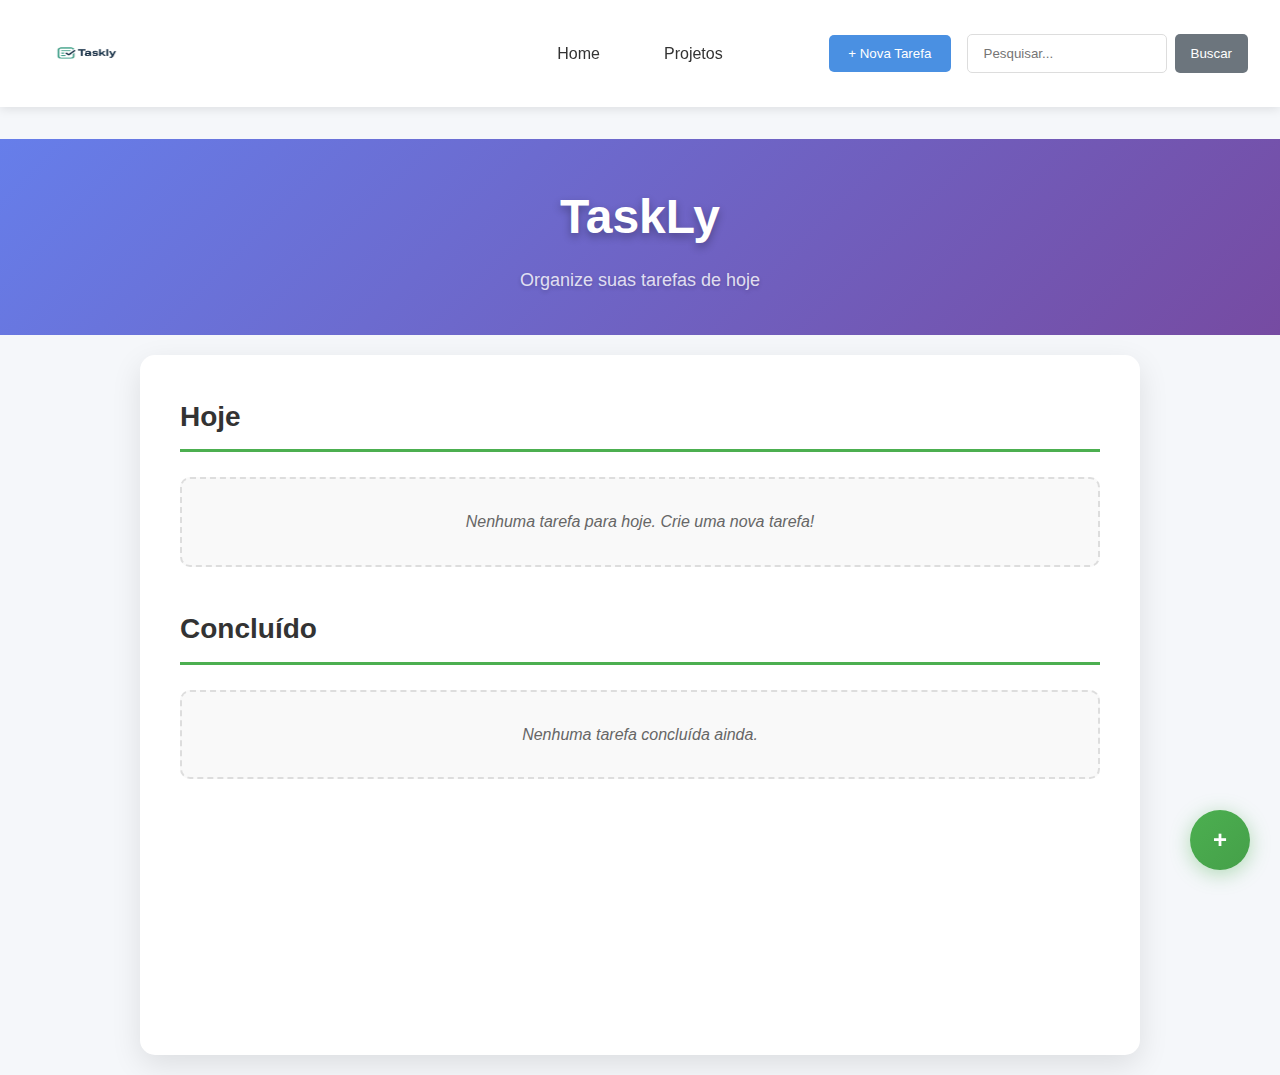
<file: html/hoje.html>
<!DOCTYPE html>
<html lang="pt-br">
<head>
    <meta charset="UTF-8">
    <meta name="viewport" content="width=device-width, initial-scale=1.0">
    <title>TaskLy</title>
    <link rel="stylesheet" href="../CSS/style.css">
    <link rel="shortcut icon" href="../images/favicon.png" type="image/x-icon">
</head>
<body>

    <!--! COMEÇO DO CABEÇALHO -->
    <header>
        <img href="index.html" src="../images/logo.png" alt="logo TaskLy"> <!--! IMAGEM DO LOGO -->
        <div class="nav"> <!--! MENU DE NAVEGAÇÃO -->
            <a href="index.html">Home</a> <!--! LINK PARA A PÁGINA INICIAL -->
            <a href="projetos.html">Projetos</a> <!--! LINK PARA A PÁGINA DE PROJETOS -->
        </div>
        
        <div class="header-right">
            <div class="bTarefa"> <!--! BOTÃO PARA ADICIONAR UMA NOVA TAREFA -->
                <button id="novaTarefaBtn">+ Nova Tarefa</button> <!--! BOTÃO PARA ADICIONAR UMA NOVA TAREFA -->
            </div>

            <div class="pesquisa"> <!--! BARRA DE PESQUISA -->
                <input type="text" placeholder="Pesquisar..."> <!--! CAMPO DE PESQUISA -->
                <button>Buscar</button> <!--! BOTÃO DE PESQUISA --> 
            </div>
        </div>
    </header> <!--! FIM DO CABEÇALHO --> 

    <section class="banner">
        <h1>TaskLy</h1>
        <p>Organize suas tarefas de hoje</p>
    </section>

    <div class="main-container-hoje">
        <div class="secao-tarefas">
            <h2>Hoje</h2>
            <div id="lista-tarefas-hoje" class="lista-tarefas">
                <!-- Tarefas de hoje aparecerão aqui -->
            </div>
        </div>

        <div class="secao-tarefas">
            <h2>Concluído</h2>
            <div id="lista-tarefas-concluidas" class="lista-tarefas">
                <!-- Tarefas concluídas aparecerão aqui -->
            </div>
        </div>
    </div>

    <!-- Botão flutuante para nova tarefa -->
    <div class="fab-container">
        <button id="fabNovaTarefa" class="fab" title="Criar nova tarefa">
            <span class="fab-icon">+</span>
        </button>
    </div>

     <!--! MODAL PARA ADICIONAR UMA NOVA TAREFA -->
 <div id="modalNovaTarefa" class="modal">
        <div class="modal-content"> <!--! CONTEÚDO DO MODAL -->
            <h2>Nova Tarefa</h2>
            <form id="formNovaTarefa">
                <div class="form-group">
                    <label for="titulo">Título:</label>
                    <input type="text" id="titulo" name="titulo" required>
                </div>
                
                <div class="form-group"> <!--! GRUPO DE CAMPOS DO FORMULÁRIO -->
                    <label for="descricao">Descrição:</label> <!--! Rótulo do campo de descrição -->
                    <textarea id="descricao" name="descricao" placeholder="Descreva sua tarefa..."></textarea>
                </div>
                
                <div class="form-group"> <!--! GRUPO DE CAMPOS DO FORMULÁRIO -->
                    <label for="prazo">Prazo:</label> <!--! Rótulo do campo de prazo -->
                    <input type="date" id="prazo" name="prazo" required>
                </div>
                
                <div class="form-group"> <!--! GRUPO DE CAMPOS DO FORMULÁRIO -->
                    <label for="prioridade">Prioridade:</label> <!--! Rótulo do campo de prioridade -->
                    <select id="prioridade" name="prioridade" required> <!--! CAMPO DE SELEÇÃO DE PRIORIDADE -->
                        <option value="">Selecione a prioridade</option> <!--! OPÇÃO PADRÃO -->
                        <option value="baixa">Baixa</option> <!--! OPÇÃO DE PRIORIDADE BAIXA -->
                        <option value="media">Média</option> <!--! OPÇÃO DE PRIORIDADE MÉDIA -->
                        <option value="alta">Alta</option> <!--! OPÇÃO DE PRIORIDADE ALTA -->
                    </select>
                </div>
                <div class="modal-buttons"> <!--! GRUPO DE BOTÕES DO MODAL -->
                    <button type="button" class="btn-cancel" id="cancelarBtn">Cancelar</button> <!--! BOTÃO DE CANCELAR -->
                    <button type="submit" class="btn-save">Salvar</button> <!--! BOTÃO DE SALVAR -->
                </div>
           </form>
        </div>        

        <footer> <!--! RODAPÉ -->
        <p>&copy; 2025 TaskLy|Todos os direitos reservados.</p> <!--! COPYRIGHT -->
    </footer> <!--! FIM DO RODAPÉ -->
    
    <script src="../js/java.js"></script>
    <script src="../js/hoje.js"></script>
</body>
</html>
</file>
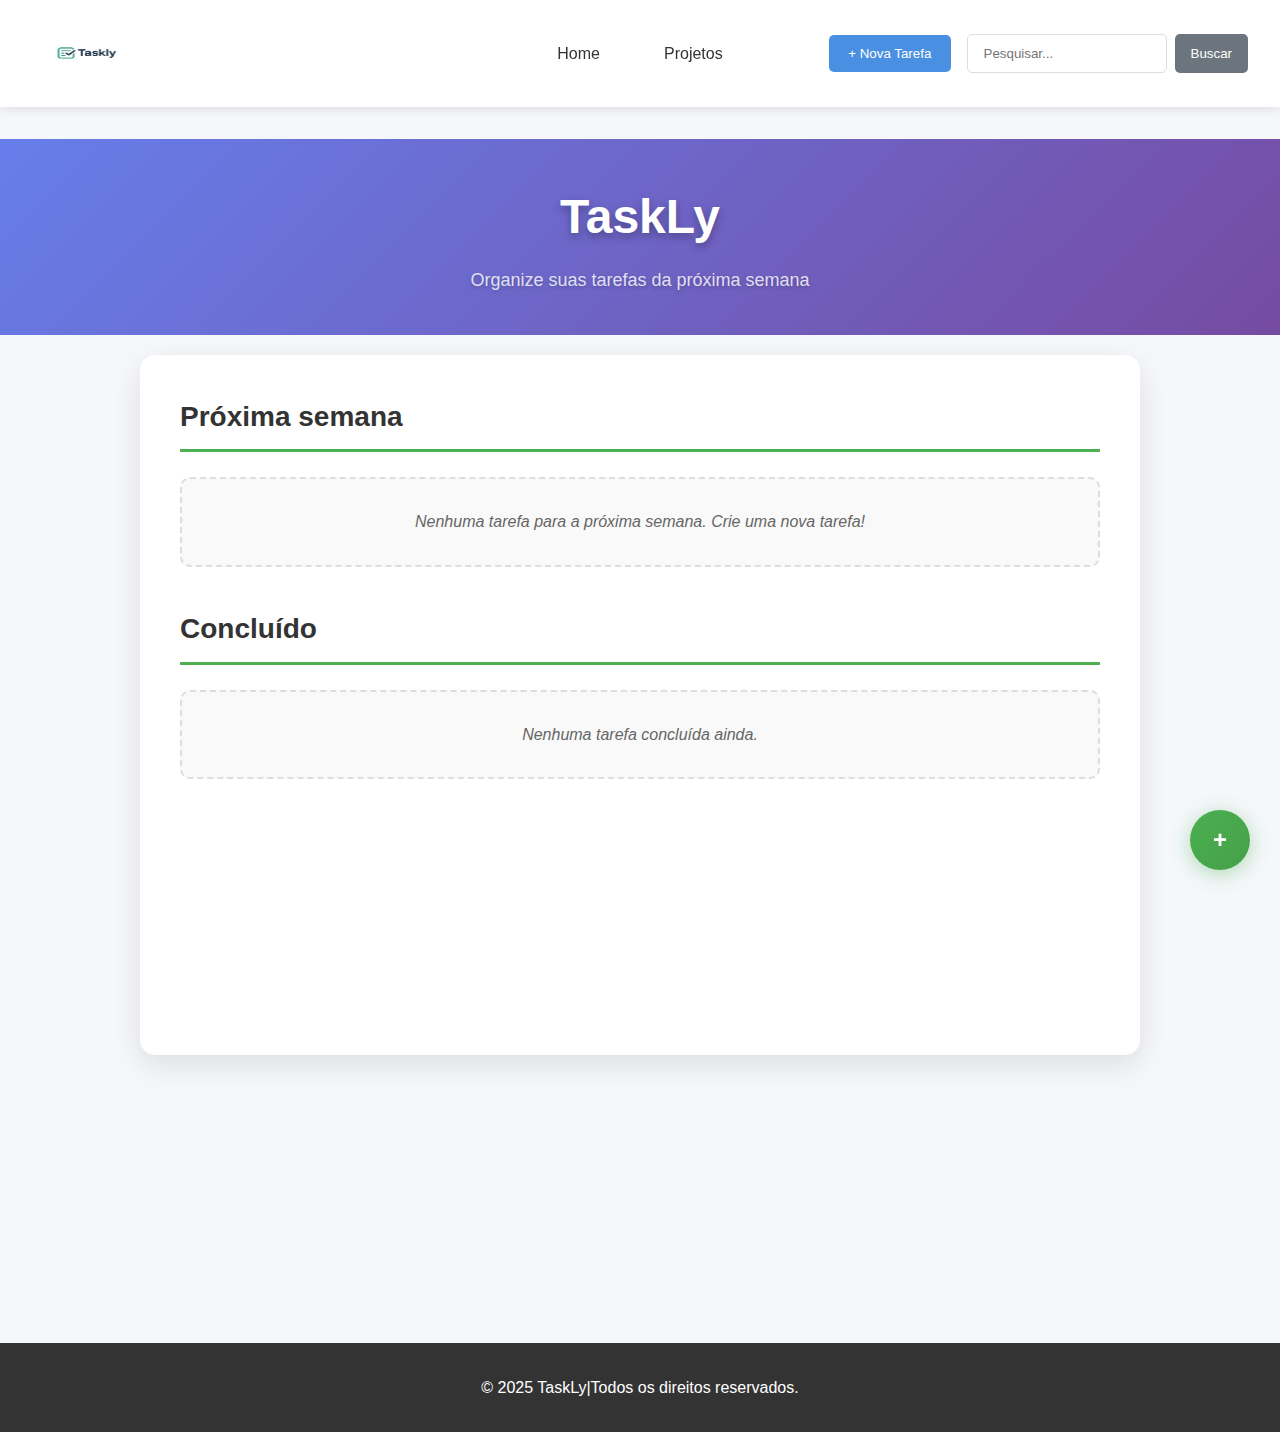
<file: html/prox.html>
<!DOCTYPE html>
<html lang="pt-br">
<head>
    <meta charset="UTF-8">
    <meta name="viewport" content="width=device-width, initial-scale=1.0">
    <title>TaskLy</title>
    <link rel="stylesheet" href="../CSS/style.css">
    <link rel="shortcut icon" href="../images/favicon.png" type="image/x-icon">
</head>
<body>

    <!--! COMEÇO DO CABEÇALHO -->
    <header>
        <img href="index.html" src="../images/logo.png" alt="logo TaskLy"> <!--! IMAGEM DO LOGO -->
        <div class="nav"> <!--! MENU DE NAVEGAÇÃO -->
            <a href="index.html">Home</a> <!--! LINK PARA A PÁGINA INICIAL -->
            <a href="projetos.html">Projetos</a> <!--! LINK PARA A PÁGINA DE PROJETOS -->
        </div>
        
        <div class="header-right">
            <div class="bTarefa"> <!--! BOTÃO PARA ADICIONAR UMA NOVA TAREFA -->
                <button id="novaTarefaBtn">+ Nova Tarefa</button> <!--! BOTÃO PARA ADICIONAR UMA NOVA TAREFA -->
            </div>

            <div class="pesquisa"> <!--! BARRA DE PESQUISA -->
                <input type="text" placeholder="Pesquisar..."> <!--! CAMPO DE PESQUISA -->
                <button>Buscar</button> <!--! BOTÃO DE PESQUISA --> 
            </div>
        </div>
    </header> <!--! FIM DO CABEÇALHO --> 

    <section class="banner">
        <h1>TaskLy</h1>
        <p>Organize suas tarefas da próxima semana</p>
    </section>

    <div class="main-container-prox">
        <div class="secao-tarefas">
            <h2>Próxima semana</h2>
            <div id="lista-tarefas-prox" class="lista-tarefas">
                <!-- Tarefas da próxima semana aparecerão aqui -->
            </div>
        </div>

        <div class="secao-tarefas">
            <h2>Concluído</h2>
            <div id="lista-tarefas-concluidas-prox" class="lista-tarefas">
                <!-- Tarefas concluídas aparecerão aqui -->
            </div>
        </div>
    </div>

    <!-- Botão flutuante para nova tarefa -->
    <div class="fab-container">
        <button id="fabNovaTarefaProx" class="fab" title="Criar nova tarefa">
            <span class="fab-icon">+</span>
        </button>
    </div>

     <!--! MODAL PARA ADICIONAR UMA NOVA TAREFA -->
    <div id="modalNovaTarefaProx" class="modal">
        <div class="modal-content"> <!--! CONTEÚDO DO MODAL -->
            <h2>Nova Tarefa</h2>
            <form id="formNovaTarefaProx">
                <div class="form-group">
                    <label for="tituloProx">Título:</label>
                    <input type="text" id="tituloProx" name="titulo" required>
                </div>
                
                <div class="form-group"> <!--! GRUPO DE CAMPOS DO FORMULÁRIO -->
                    <label for="descricaoProx">Descrição:</label> <!--! Rótulo do campo de descrição -->
                    <textarea id="descricaoProx" name="descricao" placeholder="Descreva sua tarefa..."></textarea>
                </div>
                
                <div class="form-group"> <!--! GRUPO DE CAMPOS DO FORMULÁRIO -->
                    <label for="prazoProx">Prazo:</label> <!--! Rótulo do campo de prazo -->
                    <input type="date" id="prazoProx" name="prazo" required>
                </div>
                
                <div class="form-group"> <!--! GRUPO DE CAMPOS DO FORMULÁRIO -->
                    <label for="prioridadeProx">Prioridade:</label> <!--! Rótulo do campo de prioridade -->
                    <select id="prioridadeProx" name="prioridade" required> <!--! CAMPO DE SELEÇÃO DE PRIORIDADE -->
                        <option value="">Selecione a prioridade</option> <!--! OPÇÃO PADRÃO -->
                        <option value="baixa">Baixa</option> <!--! OPÇÃO DE PRIORIDADE BAIXA -->
                        <option value="media">Média</option> <!--! OPÇÃO DE PRIORIDADE MÉDIA -->
                        <option value="alta">Alta</option> <!--! OPÇÃO DE PRIORIDADE ALTA -->
                    </select>
                </div>
                <div class="modal-buttons"> <!--! GRUPO DE BOTÕES DO MODAL -->
                    <button type="button" class="btn-cancel" id="cancelarBtnProx">Cancelar</button> <!--! BOTÃO DE CANCELAR -->
                    <button type="submit" class="btn-save">Salvar</button> <!--! BOTÃO DE SALVAR -->
                </div>
           </form>
        </div>
    </div>

    <footer> <!--! RODAPÉ -->
        <p>&copy; 2025 TaskLy|Todos os direitos reservados.</p> <!--! COPYRIGHT -->
    </footer> <!--! FIM DO RODAPÉ -->
    
    <script src="../js/java.js"></script>
    <script src="../js/prox.js"></script>
</body>
</html>
</file>
<file: CSS/style.css>
/* Reset e configurações gerais */
* {
    margin: 0; /*! REMOVE A MARGEM PADRÃO */
    padding: 0; /*! REMOVE O PADDING PADRÃO */
    box-sizing: border-box; /*! INCLUIR PADDING E BORDAS NA LARGURA E ALTURA */
}

body {
    font-family: 'Arial', sans-serif; /*! FONTE PADRÃO */
    background-color: #f5f7fa; /*! COR DE FUNDO */
    color: #333; /*! COR DE TEXTO */
    line-height: 1.6; /*! ESPAÇO ENTRE LINHAS */
}

/* Header */
header { 
    background-color: #fff; /*! COR DE FUNDO */
    box-shadow: 0 2px 10px rgba(0, 0, 0, 0.1); /*! SOMBRA */
    padding: 1rem 2rem; /*! PADDING */
    display: flex; /*! DISPLAY FLEX */
    align-items: center; /*! ALINHAR ITENS NO CENTRO */
    justify-content: space-between; /*! ESPAÇAR ITENS IGUALMENTE */
    position: sticky; /*! POSIÇÃO FIXA */
    top: 0; /*! POSIÇÃO SUPERIOR */
    z-index: 1000; /*! Z-INDEX */
}

/* Logo no canto esquerdo */
header img {
    height: 75px; /*! ALTURA */
    width: 75px; /*! LARGURA */
    margin-left: 1rem; /*! MARGEM ESQUERDA */
    margin-right: 1rem; /*! MARGEM DIREITA */
}

/* Navegação centralizada */
.nav {
    display: flex; /*! DISPLAY FLEX */
    gap: 2rem; /*! ESPAÇO ENTRE ITENS */
    position: absolute; /*! POSIÇÃO ABSOLUTA */
    left: 50%; /*! POSIÇÃO ESQUERDA */
    transform: translateX(-50%); /*! TRANSFORMAR */
}

.nav a {
    text-decoration: none; /*! SEM DECORAÇÃO */
    color: #333; /*! COR DE TEXTO */
    font-weight: 500; /*! PESO DA FONTE */
    padding: 0.5rem 1rem; /*! PADDING */
    border-radius: 5px; /*! BORDA ARREDONDADA */
    transition: all 0.3s ease; /*! TRANSIÇÃO */
}

.nav a:hover {
    background-color: #4a90e2; /*! COR DE FUNDO APOS PASSAR O CURSOR DO MOUSE */
    color: #fff; /*! COR DE TEXTO APOS PASSAR O CURSOR DO MOUSE*/
    border-radius: 5px; /*! BORDA ARREDONDADA */
    
}

/* Área direita com botão e pesquisa */
.header-right {
    display: flex; /*! DISPLAY FLEX */
    align-items: center; /*! ALINHAR ITENS NO CENTRO */
    gap: 1rem; /*! ESPAÇO ENTRE ITENS */
}

/* Botão Nova Tarefa */
.bTarefa button {
    background-color: #4a90e2; /*! COR DE FUNDO */
    color: #fff; /*! COR DE TEXTO */
    border: none; /*! SEM BORDA */
    padding: 0.7rem 1.2rem; /*! PADDING */
    border-radius: 5px; /*! BORDA ARREDONDADA */
    cursor: pointer; /*! CURSOR POINTER */
    font-weight: 500; /*! PESO DA FONTE */
    transition: background-color 0.3s ease, transform 0.3s ease; /*! TRANSIÇÃO */
}

.bTarefa button:hover {
    background-color: #357abd; /*! COR DE FUNDO */
    transform: translateY(-2px); /*! TRANSFORMAR */
}

/* Barra de pesquisa */
.pesquisa {
    display: flex; /*! DISPLAY FLEX */
    gap: 0.5rem; /*! ESPAÇO ENTRE ITENS */
}

.pesquisa input {
    padding: 0.7rem 1rem; /*! PADDING */
    border: 1px solid #ddd; /*! BORDA */
    border-radius: 5px; /*! BORDA ARREDONDADA */
    width: 200px; /*! LARGURA */
    outline: none; /*! SEM OUTLINE */
    transition: border-color 0.3s ease; /*! TRANSIÇÃO */
}

.pesquisa input:focus {
    border-color: #4a90e2; /*! COR DE BORDA */
}

.pesquisa button {
    background-color: #6c757d; /*! COR DE FUNDO */
    color: white; /*! COR DE TEXTO */
    border: none; /*! SEM BORDA */
    padding: 0.7rem 1rem; /*! PADDING */
    border-radius: 5px; /*! BORDA ARREDONDADA */
    cursor: pointer; /*! CURSOR POINTER */
    transition: background-color 0.3s ease, transform 0.3s ease; /*! TRANSIÇÃO */
}

.pesquisa button:hover {
    background-color: #5a6268; /*! COR DE FUNDO */
    transform: translateY(-2px); /*! TRANSFORMAR */
}

/* Banner centralizado */
.banner {
    text-align: center; /*! TEXTO CENTRALIZADO */
    padding: 4rem 2rem; /*! PADDING */
    background: linear-gradient(135deg, #667eea 0%, #764ba2 100%); /*! GRADIENTE */
    color: white; /*! COR DE TEXTO */
    margin: 2rem 0; /*! MARGEM */
    
}

.banner h1 {
    font-size: 3rem; /*! TAMANHO DA FONTE */
    margin-bottom: 1rem; /*! MARGEM INFERIOR */
    font-weight: 700; /*! PESO DA FONTE */
}

.banner p {
    font-size: 1.2rem; /*! TAMANHO DA FONTE */
    opacity: 0.9; /*! OPACIDADE */
}

/* Container principal */
.container {
    display: grid; /*! DISPLAY GRID */
    grid-template-columns: repeat(auto-fit, minmax(300px, 1fr)); /*! TEMPLATE COLUNAS */
    gap: 2rem; /*! ESPAÇO ENTRE ITENS */
    padding: 2rem;  /*! PADDING */
    max-width: 1200px; /*! LARGURA MÁXIMA */
    margin: 0 auto; /*! MARGEM */
}

/* Caixas dos containers */
.box, .Hoje, .prox, .projetos {
    background-color: white; /*! COR DE FUNDO */
    padding: 2rem; /*! PADDING */
    border-radius: 10px; /*! BORDA ARREDONDADA */
    box-shadow: 0 4px 15px rgba(0, 0, 0, 0.1); /*! SOMBRA */
    cursor: pointer; /*! CURSOR POINTER */
    transition: all 0.3s ease; /*! TRANSIÇÃO */
    border-left: 4px solid #4a90e2; /*! BORDA ESQUERDA */
}

.box:hover, .Hoje:hover, .prox:hover, .projetos:hover {
    transform: translateY(-5px); /*! TRANSFORMAR */
    box-shadow: 0 8px 25px rgba(0, 0, 0, 0.15); /*! SOMBRA */
}

.box h2, .Hoje h2, .prox h2, .projetos h2 {
    color: #333; /*! COR DE TEXTO */
    margin-bottom: 1rem; /*! MARGEM INFERIOR */
    font-size: 1.5rem; /*! TAMANHO DA FONTE */
}

.box p, .Hoje p, .prox p, .projetos p {
    color: #666; /*! COR DE TEXTO */
    line-height: 1.6; /*! ALTURA DA LINHA */
}

/* Cores diferentes para cada caixa */
.Hoje {
    border-left-color: #28a745; /*! COR DE BORDA */
}

.prox {
    border-left-color: #ffc107; /*! COR DE BORDA */
}

.projetos {
    border-left-color: #dc3545; /*! COR DE BORDA */ 
}

/* Modal para Nova Tarefa */
.modal {
    display: none; /*! DISPLAY NONE */ 
    position: fixed; /*! POSIÇÃO FIXA */
    z-index: 2000; /*! Z-INDEX */
    left: 0; /*! POSIÇÃO */
    top: 0; /*! POSIÇÃO */
    width: 100%; /*! LARGURA */
    height: 100%; /*! ALTURA */
    background-color: rgba(0, 0, 0, 0.5); /*! COR DE FUNDO */
    animation: fadeIn 0.3s ease; /*! ANIMAÇÃO */
}

.modal-content {
    background-color: white; /*! COR DE FUNDO */
    margin: 2% auto; /*! MARGEM */
    padding: 1.5rem; /*! PADDING */
    border-radius: 10px; /*! BORDA ARREDONDADA */
    width: 90%; /*! LARGURA */
    max-width: 450px; /*! LARGURA MÁXIMA */
    max-height: 90vh; /*! ALTURA MÁXIMA */
    overflow-y: auto; /*! OVERFLOW */
    position: relative; /*! POSIÇÃO RELATIVA */
    animation: slideIn 0.3s ease; /*! ANIMAÇÃO */
}

.modal h2 {
    margin-bottom: 1rem; /*! MARGEM INFERIOR */
    color: #333; /*! COR DE TEXTO */
    text-align: center; /*! TEXTO CENTRALIZADO */
    font-size: 1.3rem; /*! TAMANHO DA FONTE */
}

.form-group {
    margin-bottom: 0.8rem; /*! MARGEM INFERIOR */
}

.form-group label {
    display: block; /*! DISPLAY BLOCK */
    margin-bottom: 0.5rem; /*! MARGEM INFERIOR */
    font-weight: 500; /*! PESO DA FONTE */
    color: #333; /*! COR DE TEXTO */
}

.form-group input, 
.form-group textarea,
.form-group select {
    width: 100%; /*! LARGURA */
    padding: 0.6rem; /*! PADDING */
    border: 1px solid #ddd; /*! BORDA */
    border-radius: 5px; /*! BORDA ARREDONDADA */
    outline: none; /*! SEM OUTLINE */
    font-size: 0.9rem; /*! TAMANHO DA FONTE */
}

.form-group input:focus,
.form-group textarea:focus,
.form-group select:focus {
    border-color: #4a90e2; /*! COR DE BORDA */
}

.form-group textarea {
    resize: vertical; /*! REDIMENSIONAR VERTICALMENTE */
    min-height: 60px; /*! ALTURA MÍNIMA */
}

.modal-buttons {
    display: flex; /*! DISPLAY FLEX */
    gap: 0.8rem; /*! ESPAÇO ENTRE ITENS */
    justify-content: flex-end; /*! JUSTIFY CONTENT */
    margin-top: 1.2rem; /*! MARGEM INFERIOR */
}

.btn-cancel {
    background-color: #6c757d; /*! COR DE FUNDO */
    color: white; /*! COR DE TEXTO */
    border: none; /*! SEM BORDA */
    padding: 0.6rem 1.2rem; /*! PADDING */
    border-radius: 5px; /*! BORDA ARREDONDADA */
    cursor: pointer; /*! CURSOR POINTER */
    transition: background-color 0.3s ease; /*! TRANSIÇÃO */
    font-size: 0.9rem; /*! TAMANHO DA FONTE */
}

.btn-cancel:hover {
    background-color: #5a6268; /*! COR DE FUNDO NO HOVER */
}

.btn-save {
    background-color: #28a745; /*! COR DE FUNDO */
    color: white; /*! COR DE TEXTO */
    border: none; /*! SEM BORDA */
    padding: 0.6rem 1.2rem; /*! PADDING */
    border-radius: 5px; /*! BORDA ARREDONDADA */
    cursor: pointer; /*! CURSOR POINTER */
    transition: background-color 0.3s ease; /*! TRANSIÇÃO */
    font-size: 0.9rem; /*! TAMANHO DA FONTE */
}

.btn-save:hover {
    background-color: #218838; /*! COR DE FUNDO NO HOVER */
}

/* Footer */
footer {
    background-color: #333; /*! COR DE FUNDO */
    color: white; /*! COR DE TEXTO */
    text-align: center; /*! TEXTO CENTRALIZADO */
    padding: 2rem; /*! PADDING */
    margin-top: 18rem; /*! MARGEM SUPERIOR */
}

/* Animações */
@keyframes fadeIn {
    from { opacity: 0; } /*! OPACIDADE INICIAL DA ANIMAÇÃO */
    to { opacity: 1; } /*! OPACIDADE FINAL DA ANIMAÇÃO */
}

@keyframes slideIn {
    from {
        transform: translateY(-50px); /*! TRANSFORMAÇÃO INICIAL */
        opacity: 0; /*! OPACIDADE INICIAL */
    }
    to {
        transform: translateY(0); /*! TRANSFORMAÇÃO FINAL */
        opacity: 1; /*! OPACIDADE FINAL */
    }
}

/* Estilos para tarefas adicionadas dinamicamente */
.tarefa-item {
    display: flex; /*! DISPLAY FLEX */
    flex-wrap: wrap; /*! QUEBRA DE LINHA */
    background: rgba(255, 255, 255, 0.1); /*! COR DE FUNDO TRANSPARENTE */
    border: 1px solid rgba(255, 255, 255, 0.2); /*! BORDA TRANSPARENTE */
    border-radius: 8px; /*! BORDA ARREDONDADA */
    padding: 10px; /*! PADDING */
    margin-top: 10px; /*! MARGEM SUPERIOR */
    backdrop-filter: blur(10px); /*! FILTRO DE DESFOQUE */
    transition: all 0.3s ease; /*! TRANSIÇÃO */
}

.tarefa-item:hover {
    background: rgba(255, 255, 255, 0.15); /*! COR DE FUNDO NO HOVER */
    transform: translateY(-2px); /*! TRANSFORMAÇÃO NO HOVER */
    box-shadow: 0 4px 15px rgba(0, 0, 0, 0.2); /*! SOMBRA NO HOVER */
}

.tarefa-item h4 {
    flex: 1; /*! FLEX GROW */
    margin: 0 0 5px 0; /*! MARGEM */
    color: #333; /*! COR DE TEXTO */
    font-size: 14px; /*! TAMANHO DA FONTE */
    font-weight: 600; /*! PESO DA FONTE */
}

.tarefa-item p {
    flex-basis: 100%; /*! BASE FLEX */
    margin: 5px 0 8px 0; /*! MARGEM */
    color: #666; /*! COR DE TEXTO */
    font-size: 12px; /*! TAMANHO DA FONTE */
    line-height: 1.4; /*! ALTURA DA LINHA */
}

.tarefa-item small {
    flex-basis: 100%; /*! BASE FLEX */
    color: #999; /*! COR DE TEXTO */
    font-size: 10px; /*! TAMANHO DA FONTE */
    display: block; /*! DISPLAY BLOCK */
    margin-top: 5px; /*! MARGEM SUPERIOR */
}

/* Estilos específicos para página hoje.html */
.main-container-hoje {
    background: white; /*! COR DE FUNDO */
    min-height: calc(100vh - 200px); /*! ALTURA MÍNIMA */
    margin: 20px auto; /*! MARGEM */
    max-width: 1000px; /*! LARGURA MÁXIMA */
    border-radius: 15px; /*! BORDA ARREDONDADA */
    box-shadow: 0 10px 30px rgba(0, 0, 0, 0.1); /*! SOMBRA */
    padding: 40px; /*! PADDING */
}

/* Estilos específicos para prox.html */
.main-container-prox {
    background: white; /*! COR DE FUNDO */
    min-height: calc(100vh - 200px); /*! ALTURA MÍNIMA */
    margin: 20px auto; /*! MARGEM */
    max-width: 1000px; /*! LARGURA MÁXIMA */
    border-radius: 15px; /*! BORDA ARREDONDADA */
    box-shadow: 0 10px 30px rgba(0, 0, 0, 0.1); /*! SOMBRA */
    padding: 40px; /*! PADDING */
}

.secao-tarefas {
    margin-bottom: 40px; /*! MARGEM INFERIOR */
}

.secao-tarefas h2 {
    color: #333; /*! COR DE TEXTO */
    font-size: 28px; /*! TAMANHO DA FONTE */
    font-weight: 600; /*! PESO DA FONTE */
    margin-bottom: 25px; /*! MARGEM INFERIOR */
    padding-bottom: 10px; /*! PADDING INFERIOR */
    border-bottom: 3px solid #4CAF50; /*! BORDA INFERIOR */
}

.lista-tarefas {
    display: flex; /*! DISPLAY FLEX */
    flex-direction: column; /*! DIREÇÃO DA COLUNA */
    gap: 15px; /*! ESPAÇO ENTRE ITENS */
}

/* Mensagem quando não há tarefas */
.sem-tarefas {
    text-align: center; /*! TEXTO CENTRALIZADO */
    color: #666; /*! COR DE TEXTO */
    font-style: italic; /*! ESTILO DA FONTE */
    padding: 30px; /*! PADDING */
    font-size: 16px; /*! TAMANHO DA FONTE */
    background: #f9f9f9; /*! COR DE FUNDO */
    border-radius: 10px; /*! BORDA ARREDONDADA */
    border: 2px dashed #ddd; /*! BORDA TRACEJADA */
}

/* Estilos para caixas de tarefas*/ 
.tarefa-item-hoje {
    display: flex; /*! DISPLAY FLEX */
    flex-wrap: wrap; /*! QUEBRA DE LINHA */
    align-items: center; /*! ALINHAR ITENS NO CENTRO */
    padding: 20px; /*! PADDING */
    background: white; /*! COR DE FUNDO */
    border: 2px solid #e0e0e0; /*! BORDA */
    border-radius: 10px; /*! BORDA ARREDONDADA */
    box-shadow: 0 4px 12px rgba(0, 0, 0, 0.1); /*! SOMBRA */
    transition: all 0.3s ease; /*! TRANSIÇÃO */
    cursor: pointer; /*! CURSOR POINTER */
}
    

.tarefa-item-prox {
    display: flex; /*! DISPLAY FLEX */
    flex-wrap: wrap; /*! QUEBRA DE LINHA */
    align-items: center; /*! ALINHAR ITENS NO CENTRO */
    padding: 20px; /*! PADDING */
    background: white; /*! COR DE FUNDO */
    border: 2px solid #e0e0e0; /*! BORDA */
    border-radius: 10px; /*! BORDA ARREDONDADA */
    box-shadow: 0 4px 12px rgba(0, 0, 0, 0.1); /*! SOMBRA */
    transition: all 0.3s ease; /*! TRANSIÇÃO */
    cursor: pointer; /*! CURSOR POINTER */
}

.tarefa-item-projetos {
    display: flex; /*! DISPLAY FLEX */
    flex-wrap: wrap; /*! QUEBRA DE LINHA */
    align-items: center; /*! ALINHAR ITENS NO CENTRO */
    padding: 20px; /*! PADDING */
    background: white; /*! COR DE FUNDO */
    border: 2px solid #e0e0e0; /*! BORDA */
    border-radius: 10px; /*! BORDA ARREDONDADA */
    box-shadow: 0 4px 12px rgba(0, 0, 0, 0.1); /*! SOMBRA */
    transition: all 0.3s ease; /*! TRANSIÇÃO */
    cursor: pointer; /*! CURSOR POINTER */
}

.tarefa-item-hoje:hover {
    border-color: #28a745; /*! COR DE BORDA NO HOVER */
    box-shadow: 0 6px 20px rgba(0, 0, 0, 0.15); /*! SOMBRA NO HOVER */
    transform: translateY(-2px); /*! TRANSFORMAÇÃO NO HOVER */
}

.tarefa-item-prox:hover {
    border-color: #ffc107; /*! COR DE BORDA NO HOVER */
    box-shadow: 0 6px 20px rgba(0, 0, 0, 0.15); /*! SOMBRA NO HOVER */
    transform: translateY(-2px); /*! TRANSFORMAÇÃO NO HOVER */
}

.tarefa-item-projetos:hover {
    border-color: #dc3545; /*! COR DE BORDA NO HOVER */
    box-shadow: 0 6px 20px rgba(0, 0, 0, 0.15); /*! SOMBRA NO HOVER */
    transform: translateY(-2px); /*! TRANSFORMAÇÃO NO HOVER */
}

/* Checkbox personalizado */
.checkbox-tarefa {
    width: 20px; /*! LARGURA */
    height: 20px; /*! ALTURA */
    margin-right: 20px; /*! MARGEM DIREITA */
    cursor: pointer; /*! CURSOR POINTER */
    appearance: none; /*! REMOVER APARÊNCIA PADRÃO */
    border: 2px solid #ddd; /*! BORDA */
    border-radius: 4px; /*! BORDA ARREDONDADA */
    background: white; /*! COR DE FUNDO */
    position: relative; /*! POSIÇÃO RELATIVA */
    transition: all 0.3s ease; /*! TRANSIÇÃO */
    flex-shrink: 0; /*! NÃO ENCOLHER */
}

.checkbox-tarefa:checked {
    background: #4CAF50; /*! COR DE FUNDO QUANDO MARCADO */
    border-color: #4CAF50; /*! COR DE BORDA QUANDO MARCADO */
}

.checkbox-tarefa:checked::after {
    content: '✓'; /*! CONTEÚDO DO ÍCONE */
    position: absolute; /*! POSIÇÃO ABSOLUTA */
    top: 50%; /*! POSIÇÃO SUPERIOR */
    left: 50%; /*! POSIÇÃO ESQUERDA */
    transform: translate(-50%, -50%); /*! CENTRALIZAR */
    color: white; /*! COR DO TEXTO */
    font-size: 12px; /*! TAMANHO DA FONTE */
    font-weight: bold; /*! PESO DA FONTE */
}

/* Nome da tarefa */
.nome-tarefa {
    flex: 1; /*! FLEX GROW */
    color: #333; /*! COR DE TEXTO */
    font-size: 18px; /*! TAMANHO DA FONTE */
    font-weight: 500; /*! PESO DA FONTE */
    margin: 0 20px; /*! MARGEM */
    transition: all 0.3s ease; /*! TRANSIÇÃO */
}

/* Data de conclusão */
.data-tarefa {
    color: #666; /*! COR DE TEXTO */
    font-size: 14px; /*! TAMANHO DA FONTE */
    font-weight: 400; /*! PESO DA FONTE */
    white-space: nowrap; /*! NÃO QUEBRAR LINHA */
}

/* Descrição da tarefa */
.descricao-tarefa {
    color: #777; /*! COR DE TEXTO */
    font-size: 14px; /*! TAMANHO DA FONTE */
    font-weight: 400; /*! PESO DA FONTE */
    margin-top: 8px; /*! MARGEM SUPERIOR */
    line-height: 1.4; /*! ALTURA DA LINHA */
    flex-basis: 100%; /*! BASE FLEX */
    margin-left: 40px; /*! MARGEM ESQUERDA - ALINHA COM O TEXTO DO TÍTULO */
}

/* Estilos para tarefas concluídas */
.tarefa-concluida .nome-tarefa {
    text-decoration: line-through; /*! TEXTO RISCADO */
    color: #999; /*! COR DE TEXTO */
}

.tarefa-concluida .descricao-tarefa {
    text-decoration: line-through; /*! TEXTO RISCADO */
    color: #aaa; /*! COR DE TEXTO */
}

.tarefa-concluida {
    opacity: 0.8; /*! OPACIDADE */
    background: #f8f8f8; /*! COR DE FUNDO */
}



/* Botão flutuante (FAB) */
.fab-container {
    position: fixed; /*! POSIÇÃO FIXA */
    bottom: 30px; /*! POSIÇÃO INFERIOR */
    right: 30px; /*! POSIÇÃO DIREITA */
    z-index: 1000; /*! Z-INDEX */
}

.fab {
    width: 60px; /*! LARGURA */
    height: 60px; /*! ALTURA */
    border-radius: 50%; /*! BORDA CIRCULAR */
    background: linear-gradient(135deg, #4CAF50, #45a049); /*! GRADIENTE DE FUNDO */
    border: none; /*! SEM BORDA */
    box-shadow: 0 4px 20px rgba(76, 175, 80, 0.4); /*! SOMBRA */
    cursor: pointer; /*! CURSOR POINTER */
    transition: all 0.3s ease; /*! TRANSIÇÃO */
    display: flex; /*! DISPLAY FLEX */
    align-items: center; /*! ALINHAR ITENS NO CENTRO */
    justify-content: center; /*! JUSTIFICAR CONTEÚDO NO CENTRO */
}

.fab:hover {
    transform: scale(1.1) rotate(90deg); /*! TRANSFORMAÇÃO NO HOVER */
    box-shadow: 0 6px 25px rgba(76, 175, 80, 0.6); /*! SOMBRA NO HOVER */
}

.fab-icon {
    color: white; /*! COR DO ÍCONE */
    font-size: 24px; /*! TAMANHO DA FONTE */
    font-weight: bold; /*! PESO DA FONTE */
    transition: transform 0.3s ease; /*! TRANSIÇÃO */
}

.fab:hover .fab-icon {
    transform: rotate(-90deg); /*! ROTAÇÃO DO ÍCONE NO HOVER */
}

/* Melhorias gerais */
.banner {
    text-align: center; /*! TEXTO CENTRALIZADO */
    padding: 40px 20px; /*! PADDING */
    margin-bottom: 20px; /*! MARGEM INFERIOR */
}

.banner h1 {
    color: #fff; /*! COR DE TEXTO */
    font-size: 48px; /*! TAMANHO DA FONTE */
    margin-bottom: 10px; /*! MARGEM INFERIOR */
    text-shadow: 0 4px 8px rgba(0, 0, 0, 0.3); /*! SOMBRA DO TEXTO */
}

.banner p {
    color: rgba(255, 255, 255, 0.9); /*! COR DE TEXTO COM TRANSPARÊNCIA */
    font-size: 18px; /*! TAMANHO DA FONTE */
    text-shadow: 0 2px 4px rgba(0, 0, 0, 0.2); /*! SOMBRA DO TEXTO */
}

.main-container-projetos {
    background: white; /*! COR DE FUNDO */
    min-height: calc(100vh - 200px); /*! ALTURA MÍNIMA */
    margin: 20px auto; /*! MARGEM */
    max-width: 1000px; /*! LARGURA MÁXIMA */
    border-radius: 15px; /*! BORDA ARREDONDADA */
    box-shadow: 0 10px 30px rgba(0, 0, 0, 0.1); /*! SOMBRA */
    padding: 40px; /*! PADDING */
}

/* Responsividade */
@media (max-width: 768px) {
    header {
        flex-direction: column; /*! DIREÇÃO COLUNA NO MOBILE */
        gap: 1rem; /*! ESPAÇAMENTO NO MOBILE */
        padding: 1rem; /*! PADDING NO MOBILE */
    }
    
    .nav {
        position: static; /*! POSIÇÃO ESTÁTICA NO MOBILE */
        transform: none; /*! SEM TRANSFORMAÇÃO NO MOBILE */
    }
    
    .header-right {
        flex-direction: column; /*! DIREÇÃO COLUNA NO MOBILE */
        width: 100%; /*! LARGURA TOTAL NO MOBILE */
    }
    
    .pesquisa {
        width: 100%; /*! LARGURA TOTAL NO MOBILE */
    }
    
    .pesquisa input {
        width: 100%; /*! LARGURA TOTAL NO MOBILE */
    }
    
    .banner h1 {
        font-size: 2rem; /*! TAMANHO DA FONTE NO MOBILE */
    }
    
    .container {
        grid-template-columns: 1fr; /*! UMA COLUNA NO MOBILE */
        padding: 1rem; /*! PADDING NO MOBILE */
    }
    
    .modal-content {
        margin: 10% auto; /*! MARGEM NO MOBILE */
        width: 95%; /*! LARGURA NO MOBILE */
    }
    
    .tarefas-hoje, .concluidas {
        margin: 10px; /*! MARGEM NO MOBILE */
        padding: 15px; /*! PADDING NO MOBILE */
    }
    
    .label-tarefa {
        flex-direction: column; /*! DIREÇÃO COLUNA NO MOBILE */
        align-items: flex-start; /*! ALINHAR NO INÍCIO NO MOBILE */
        gap: 5px; /*! ESPAÇAMENTO NO MOBILE */
    }
    
    .fab-container {
        bottom: 20px; /*! POSIÇÃO INFERIOR NO MOBILE */
        right: 20px; /*! POSIÇÃO DIREITA NO MOBILE */
    }
    
    .fab {
        width: 56px; /*! LARGURA NO MOBILE */
        height: 56px; /*! ALTURA NO MOBILE */
    }
    
    .fab-icon {
        font-size: 20px; /*! TAMANHO DA FONTE NO MOBILE */
    }
    
    .banner h1 {
        font-size: 36px; /*! TAMANHO DA FONTE NO MOBILE */
    }
    
    .banner p {
        font-size: 16px; /*! TAMANHO DA FONTE NO MOBILE */
    }
    
    .main-container {
        padding: 10px; /*! PADDING NO MOBILE */
    }
}

/* ===== ESTILOS PARA PROJETOS ===== */

/* Container principal dos projetos */
.main-container-projetos {
    background: white;
    min-height: calc(100vh - 200px);
    margin: 20px auto;
    max-width: 1200px;
    border-radius: 15px;
    box-shadow: 0 10px 30px rgba(0, 0, 0, 0.1);
    padding: 40px;
}

.secao-projetos {
    margin-bottom: 40px;
}

.secao-projetos h2 {
    color: #333;
    font-size: 28px;
    font-weight: 600;
    margin-bottom: 25px;
    padding-bottom: 10px;
    border-bottom: 3px solid #dc3545;
}

/* Lista de projetos */
.lista-projetos {
    display: grid;
    grid-template-columns: repeat(auto-fill, minmax(350px, 1fr));
    gap: 20px;
    margin-top: 20px;
}

/* Mensagem quando não há projetos */
.sem-projetos {
    text-align: center;
    color: #666;
    font-style: italic;
    padding: 40px;
    font-size: 18px;
    background: #f9f9f9;
    border-radius: 10px;
    border: 2px dashed #ddd;
    grid-column: 1 / -1;
}

/* Box individual do projeto */
.projeto-box {
    background: white;
    border: 2px solid #e0e0e0;
    border-radius: 12px;
    padding: 20px;
    box-shadow: 0 4px 12px rgba(0, 0, 0, 0.1);
    transition: all 0.3s ease;
    cursor: pointer;
    position: relative;
    overflow: hidden;
}

.projeto-box:hover {
    border-color: #dc3545;
    box-shadow: 0 8px 25px rgba(0, 0, 0, 0.15);
    transform: translateY(-3px);
}

.projeto-box::before {
    content: '';
    position: absolute;
    top: 0;
    left: 0;
    width: 100%;
    height: 4px;
    background: linear-gradient(90deg, #dc3545, #c82333);
}

/* Header do projeto */
.projeto-header {
    display: flex;
    justify-content: space-between;
    align-items: flex-start;
    margin-bottom: 15px;
}

.projeto-titulo {
    color: #333;
    font-size: 20px;
    font-weight: 600;
    margin: 0;
    flex: 1;
    margin-right: 15px;
    line-height: 1.3;
}

.projeto-acoes {
    display: flex;
    gap: 8px;
    flex-shrink: 0;
}

.btn-editar, .btn-excluir {
    padding: 7px 12px; 
    border: none; /*! SEM BORDA */
    border-radius: 5px; /*! BORDA ARREDONDADA */
    cursor: pointer; /*! CURSOR POINTER */
    font-size: 12px; /*! TAMANHO DA FONTE */
    font-weight: 500; /*! PESO DA FONTE */
    transition: all 0.3s ease; /*! TRANSIÇÃO */
    margin-top: 8px; /*! MARGEM SUPERIOR */
}

.btn-editar {
    background-color: #ffc107; /*! COR DE FUNDO */
    color: #212529; /*! COR DE TEXTO */
}

.btn-editar:hover {
    background-color: #e0a800; /*! COR DE FUNDO NO HOVER */
    transform: translateY(-1px); /*! TRANSFORMAÇÃO NO HOVER */
}

.btn-excluir {
    background-color: #dc3545; /*! COR DE FUNDO */
    color: white; /*! COR DE TEXTO */
}

.btn-excluir:hover {
    background-color: #c82333; /*! COR DE FUNDO NO HOVER */
    transform: translateY(-1px); /*! TRANSFORMAÇÃO NO HOVER */
}

/* Informações do projeto */
.projeto-info {
    margin-bottom: 20px; /*! MARGEM INFERIOR */
}

.projeto-prazo {
    color: #666; /*! COR DE TEXTO */
    font-size: 14px; /*! TAMANHO DA FONTE */
    margin: 0 0 10px 0; /*! MARGEM */
}

.projeto-descricao {
    color: #777; /*! COR DE TEXTO */
    font-size: 14px; /*! TAMANHO DA FONTE */
    line-height: 1.5; /*! ALTURA DA LINHA */
    margin: 0; /*! MARGEM */
    display: -webkit-box; /*! DISPLAY WEBKIT BOX */
    -webkit-line-clamp: 3; /*! LIMITAR A 3 LINHAS */
    -webkit-box-orient: vertical; /*! ORIENTAÇÃO VERTICAL */
    overflow: hidden; /*! ESCONDER OVERFLOW */
}

/* Footer do projeto */
.projeto-footer {
    display: flex; /*! DISPLAY FLEX */
    justify-content: space-between; /*! JUSTIFICAR CONTEÚDO */
    align-items: center; /*! ALINHAR ITENS NO CENTRO */
    padding-top: 15px; /*! PADDING SUPERIOR */
    border-top: 1px solid #eee; /*! BORDA SUPERIOR */
}

.projeto-tarefas {
    color: #999; /*! COR DE TEXTO */
    font-size: 12px; /*! TAMANHO DA FONTE */
    font-weight: 500; /*! PESO DA FONTE */
}

.btn-abrir {
    background-color: #28a745; /*! COR DE FUNDO */
    color: white; /*! COR DE TEXTO */
    border: none; /*! SEM BORDA */
    padding: 8px 16px; /*! PADDING */
    border-radius: 5px; /*! BORDA ARREDONDADA */
    cursor: pointer; /*! CURSOR POINTER */
    font-size: 13px; /*! TAMANHO DA FONTE */
    font-weight: 500; /*! PESO DA FONTE */
    transition: all 0.3s ease; /*! TRANSIÇÃO */
}

.btn-abrir:hover {
    background-color: #218838; /*! COR DE FUNDO NO HOVER */
    transform: translateY(-1px); /*! TRANSFORMAÇÃO NO HOVER */
}

/* ===== ESTILOS PARA PÁGINA DE DETALHES DO PROJETO ===== */

/* Container principal dos detalhes */
.main-container-projeto-detalhes {
    background: white; /*! COR DE FUNDO */
    min-height: calc(100vh - 200px); /*! ALTURA MÍNIMA */
    margin: 20px auto; /*! MARGEM */
    max-width: 1000px; /*! LARGURA MÁXIMA */
    border-radius: 15px; /*! BORDA ARREDONDADA */
    box-shadow: 0 10px 30px rgba(0, 0, 0, 0.1); /*! SOMBRA */
    padding: 40px; /*! PADDING */
}

/* Header com informações do projeto */
.projeto-info-header {
    margin-bottom: 40px; /*! MARGEM INFERIOR */
    padding-bottom: 20px; /*! PADDING INFERIOR */
    border-bottom: 2px solid #eee; /*! BORDA INFERIOR */
}

.btn-voltar {
    background-color: #6c757d; /*! COR DE FUNDO */
    color: white; /*! COR DE TEXTO */
    border: none; /*! SEM BORDA */
    padding: 10px 20px; /*! PADDING */
    border-radius: 5px; /*! BORDA ARREDONDADA */
    cursor: pointer; /*! CURSOR POINTER */
    font-size: 14px; /*! TAMANHO DA FONTE */
    margin-bottom: 20px; /*! MARGEM INFERIOR */
    transition: all 0.3s ease; /*! TRANSIÇÃO */
}

.btn-voltar:hover {
    background-color: #5a6268; /*! COR DE FUNDO NO HOVER */
    transform: translateY(-1px); /*! TRANSFORMAÇÃO NO HOVER */
}

.projeto-detalhes h2 {
    color: #333; /*! COR DE TEXTO */
    font-size: 32px; /*! TAMANHO DA FONTE */
    font-weight: 600; /*! PESO DA FONTE */
    margin-bottom: 15px; /*! MARGEM INFERIOR */
}

.projeto-prazo-detalhes {
    color: #666; /*! COR DE TEXTO */
    font-size: 16px; /*! TAMANHO DA FONTE */
    margin-bottom: 10px; /*! MARGEM INFERIOR */
}

.projeto-descricao-detalhes {
    color: #777; /*! COR DE TEXTO */
    font-size: 16px; /*! TAMANHO DA FONTE */
    line-height: 1.6; /*! ALTURA DA LINHA */
    margin: 0; /*! MARGEM */
}

/* Seção de tarefas do projeto */
.secao-tarefas-projeto {
    margin-top: 30px; /*! MARGEM SUPERIOR */
}

.secao-tarefas-projeto h3 {
    color: #333; /*! COR DE TEXTO */
    font-size: 24px; /*! TAMANHO DA FONTE */
    font-weight: 600; /*! PESO DA FONTE */
    margin-bottom: 20px; /*! MARGEM INFERIOR */
    padding-bottom: 10px; /*! PADDING INFERIOR */
    border-bottom: 2px solid #28a745; /*! BORDA INFERIOR */
}

/* Lista de tarefas do projeto */
.lista-tarefas-projeto {
    display: flex; /*! DISPLAY FLEX */
    flex-direction: column; /*! DIREÇÃO DA COLUNA */
    gap: 15px; /*! ESPAÇAMENTO */
}

/* Mensagem quando não há tarefas */
.sem-tarefas {
    text-align: center; /*! TEXTO CENTRALIZADO */
    color: #666; /*! COR DE TEXTO */
    font-style: italic; /*! ESTILO ITÁLICO */
    padding: 30px; /*! PADDING */
    font-size: 16px; /*! TAMANHO DA FONTE */
    background: #f9f9f9; /*! COR DE FUNDO */
    border-radius: 10px; /*! BORDA ARREDONDADA */
    border: 2px dashed #ddd; /*! BORDA TRACEJADA */
}

/* Item individual da tarefa do projeto */
.tarefa-projeto-item {
    display: flex; /*! DISPLAY FLEX */
    align-items: flex-start; /*! ALINHAR ITENS NO INÍCIO */
    padding: 20px; /*! PADDING */
    background: white; /*! COR DE FUNDO */
    border: 2px solid #e0e0e0; /*! BORDA */
    border-radius: 10px; /*! BORDA ARREDONDADA */
    box-shadow: 0 4px 12px rgba(0, 0, 0, 0.1); /*! SOMBRA */
    transition: all 0.3s ease; /*! TRANSIÇÃO */
}

.tarefa-projeto-item:hover {
    border-color: #28a745; /*! COR DE BORDA NO HOVER */
    box-shadow: 0 6px 20px rgba(0, 0, 0, 0.15); /*! SOMBRA NO HOVER */
    transform: translateY(-2px); /*! TRANSFORMAÇÃO NO HOVER */
}

/* Checkbox da tarefa */
.tarefa-checkbox {
    margin-right: 15px; /*! MARGEM DIREITA */
    flex-shrink: 0; /*! NÃO ENCOLHER */
}

.tarefa-checkbox input[type="checkbox"] {
    width: 20px; /*! LARGURA */
    height: 20px; /*! ALTURA */
    cursor: pointer; /*! CURSOR POINTER */
    appearance: none; /*! SEM APARÊNCIA PADRÃO */
    border: 2px solid #ddd; /*! BORDA */
    border-radius: 4px; /*! BORDA ARREDONDADA */
    background: white; /*! COR DE FUNDO */
    position: relative; /*! POSIÇÃO RELATIVA */
    transition: all 0.3s ease; /*! TRANSIÇÃO */
}

.tarefa-checkbox input[type="checkbox"]:checked {
    background: #28a745; /*! COR DE FUNDO QUANDO MARCADO */
    border-color: #28a745; /*! COR DE BORDA QUANDO MARCADO */
}

.tarefa-checkbox input[type="checkbox"]:checked::after {
    content: '✓'; /*! CONTEÚDO DO CHECK */
    position: absolute; /*! POSIÇÃO ABSOLUTA */
    top: 50%; /*! POSIÇÃO SUPERIOR */
    left: 50%; /*! POSIÇÃO ESQUERDA */
    transform: translate(-50%, -50%); /*! TRANSFORMAÇÃO */
    color: white; /*! COR DE TEXTO */
    font-size: 12px; /*! TAMANHO DA FONTE */
    font-weight: bold; /*! PESO DA FONTE */
}

/* Conteúdo da tarefa */
.tarefa-conteudo {
    flex: 1; /*! FLEX GROW */
}

.tarefa-titulo {
    color: #333; /*! COR DE TEXTO */
    font-size: 18px; /*! TAMANHO DA FONTE */
    font-weight: 500; /*! PESO DA FONTE */
    margin: 0 0 8px 0; /*! MARGEM */
    transition: all 0.3s ease; /*! TRANSIÇÃO */
}

.tarefa-descricao {
    color: #777; /*! COR DE TEXTO */
    font-size: 14px; /*! TAMANHO DA FONTE */
    line-height: 1.4; /*! ALTURA DA LINHA */
    margin: 0 0 8px 0; /*! MARGEM */
}

.tarefa-prazo {
    color: #999; /*! COR DE TEXTO */
    font-size: 12px; /*! TAMANHO DA FONTE */
    margin: 0; /*! MARGEM */
}

/* Estilos para tarefas concluídas */
.titulo-concluido {
    text-decoration: line-through; /*! TEXTO RISCADO */
    color: #999 !important; /*! COR DE TEXTO IMPORTANTE */
}

.descricao-concluida {
    text-decoration: line-through; /*! TEXTO RISCADO */
    color: #aaa !important; /*! COR DE TEXTO IMPORTANTE */
}

.prazo-concluido {
    text-decoration: line-through; /*! TEXTO RISCADO */
    color: #bbb !important; /*! COR DE TEXTO IMPORTANTE */
}

.tarefa-concluida {
    opacity: 0.7; /*! OPACIDADE */
    background: #f8f8f8; /*! COR DE FUNDO */
}

/* Ações da tarefa */
.tarefa-acoes {
    margin-left: 15px; /*! MARGEM ESQUERDA */
    flex-shrink: 0; /*! NÃO ENCOLHER */
}

.btn-excluir-tarefa {
    background-color: #dc3545; /*! COR DE FUNDO */
    color: white; /*! COR DE TEXTO */
    border: none; /*! SEM BORDA */
    width: 30px; /*! LARGURA */
    height: 30px; /*! ALTURA */
    border-radius: 50%; /*! BORDA CIRCULAR */
    cursor: pointer; /*! CURSOR POINTER */
    font-size: 16px; /*! TAMANHO DA FONTE */
    font-weight: bold; /*! PESO DA FONTE */
    transition: all 0.3s ease; /*! TRANSIÇÃO */
    display: flex; /*! DISPLAY FLEX */
    align-items: center; /*! ALINHAR ITENS NO CENTRO */
    justify-content: center; /*! JUSTIFICAR CONTEÚDO NO CENTRO */
}

.btn-excluir-tarefa:hover {
    background-color: #c82333; /*! COR DE FUNDO NO HOVER */
    transform: scale(1.1); /*! TRANSFORMAÇÃO NO HOVER */
}

/* Responsividade para projetos */
@media (max-width: 768px) {
    .lista-projetos {
        grid-template-columns: 1fr; /*! UMA COLUNA NO MOBILE */
        gap: 15px; /*! ESPAÇAMENTO REDUZIDO */
    }
    
    .projeto-header {
        flex-direction: column; /*! DIREÇÃO COLUNA */
        align-items: flex-start; /*! ALINHAR NO INÍCIO */
        gap: 10px; /*! ESPAÇAMENTO */
    }
    
    .projeto-acoes {
        align-self: flex-end; /*! ALINHAR NO FINAL */
    }
    
    .main-container-projetos,
    .main-container-projeto-detalhes {
        margin: 10px; /*! MARGEM REDUZIDA */
        padding: 20px; /*! PADDING REDUZIDO */
    }
    
    .projeto-detalhes h2 {
        font-size: 24px; /*! FONTE MENOR NO MOBILE */
    }
    
    .tarefa-projeto-item {
        padding: 15px; /*! PADDING REDUZIDO */
    }
    
    .tarefa-titulo {
        font-size: 16px; /*! FONTE MENOR NO MOBILE */
    }
}
</file>
